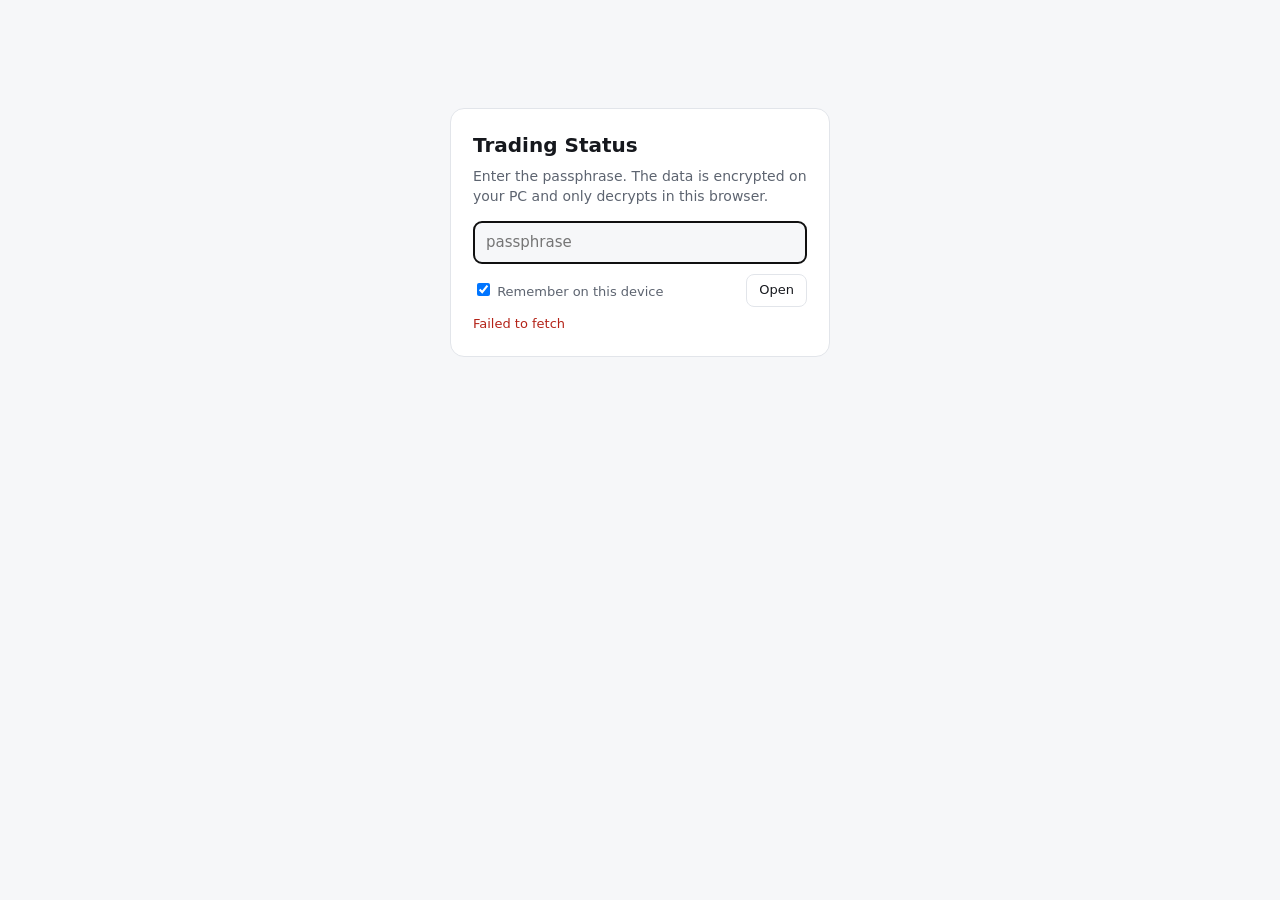
<file: index.html>
<!doctype html>
<html lang="en">
<head>
<meta charset="utf-8">
<meta name="viewport" content="width=device-width,initial-scale=1,viewport-fit=cover">
<meta name="robots" content="noindex,nofollow">
<meta http-equiv="Content-Security-Policy" content="default-src 'none'; frame-src 'self'; script-src 'unsafe-inline'; style-src 'unsafe-inline'; connect-src https://api.github.com https://gist.githubusercontent.com 'self'; img-src data:; base-uri 'none'; form-action 'none'">
<title>Trading Status</title>
<style>
:root{--bg:#f6f7f9;--card:#fff;--ink:#16181d;--mute:#5d6470;--line:#e2e5ea;--good:#137a3f;--goodbg:#e3f4ea;--bad:#b42318;--badbg:#fdecea;--warn:#8a5a00;--warnbg:#fff4d6;--info:#1d4ed8;--infobg:#e6eeff;--chip:#eef0f3}
@media (prefers-color-scheme:dark){:root:not([data-theme="light"]){--bg:#0f1115;--card:#171a20;--ink:#e8eaee;--mute:#9aa3af;--line:#2a2f38;--good:#4ade80;--goodbg:#12301f;--bad:#f87171;--badbg:#3a1615;--warn:#fbbf24;--warnbg:#33270b;--info:#93b4ff;--infobg:#17223d;--chip:#232831}}
:root[data-theme="dark"]{--bg:#0f1115;--card:#171a20;--ink:#e8eaee;--mute:#9aa3af;--line:#2a2f38;--good:#4ade80;--goodbg:#12301f;--bad:#f87171;--badbg:#3a1615;--warn:#fbbf24;--warnbg:#33270b;--info:#93b4ff;--infobg:#17223d;--chip:#232831}
*{box-sizing:border-box}
body{margin:0;background:var(--bg);color:var(--ink);font:15px/1.45 system-ui,-apple-system,"Segoe UI",Roboto,sans-serif;-webkit-text-size-adjust:100%}
main{max-width:1180px;margin:0 auto;padding:16px 16px 48px}
header{display:flex;flex-wrap:wrap;align-items:center;gap:8px 12px;margin-bottom:12px}
h1{font-size:20px;margin:0;flex:1 1 auto}
.age{color:var(--mute);font-size:13px}
button{font:inherit;font-size:13px;padding:6px 12px;border-radius:8px;border:1px solid var(--line);background:var(--card);color:var(--ink);cursor:pointer}
button:hover{border-color:var(--mute)}
.banner{padding:10px 14px;border-radius:10px;margin:0 0 12px;font-weight:600}
.banner.bad{background:var(--badbg);color:var(--bad)}.banner.warn{background:var(--warnbg);color:var(--warn)}.banner.good{background:var(--goodbg);color:var(--good)}
.tiles{display:grid;grid-template-columns:repeat(auto-fit,minmax(130px,1fr));gap:8px;margin-bottom:12px}
.tile{background:var(--card);border:1px solid var(--line);border-radius:10px;padding:10px 12px}
.tile .k{color:var(--mute);font-size:12px}.tile .v{font-size:19px;font-weight:650;font-variant-numeric:tabular-nums}
.issues{background:var(--card);border:1px solid var(--line);border-radius:10px;padding:10px 14px;margin-bottom:12px}
.issues h2{font-size:14px;margin:0 0 6px}.issues ul{margin:0;padding-left:18px}.issues li{margin:2px 0}
.bar{display:flex;flex-wrap:wrap;gap:8px;align-items:center;margin:0 0 10px}
.bar label{display:flex;gap:6px;align-items:center;font-size:13px;color:var(--mute)}
.grid{display:grid;grid-template-columns:repeat(auto-fill,minmax(330px,1fr));gap:10px}
.card{background:var(--card);border:1px solid var(--line);border-radius:12px;padding:12px 14px;display:flex;flex-direction:column;gap:6px}
.card.alert{border-color:var(--bad)}
.top{display:flex;justify-content:space-between;gap:8px;align-items:baseline}
.name{font-weight:650;font-size:16px}.login{color:var(--mute);font-size:12px;font-variant-numeric:tabular-nums}
.chips{display:flex;flex-wrap:wrap;gap:5px}
.chip{font-size:12px;padding:2px 8px;border-radius:999px;background:var(--chip);color:var(--mute);font-weight:600}
.chip.good{background:var(--goodbg);color:var(--good)}.chip.bad{background:var(--badbg);color:var(--bad)}.chip.warn{background:var(--warnbg);color:var(--warn)}.chip.info{background:var(--infobg);color:var(--info)}
.strat{font-size:13px;color:var(--mute)}
.nums{display:grid;grid-template-columns:repeat(3,1fr);gap:4px;font-variant-numeric:tabular-nums}
.nums div{font-size:12px;color:var(--mute)}.nums b{display:block;font-size:15px;color:var(--ink);font-weight:600}
.pos{font-size:13px;border-top:1px dashed var(--line);padding-top:6px;font-variant-numeric:tabular-nums}
.pos div{display:flex;justify-content:space-between;gap:8px}
.note{font-size:12px;color:var(--mute);overflow-wrap:anywhere}
#firstpay .note{padding:6px 10px}
.prob{font-size:13px;color:var(--bad);margin:0;padding-left:16px}
.pl{font-weight:650}.up{color:var(--good)}.down{color:var(--bad)}
#lock{max-width:380px;margin:12vh auto 0;background:var(--card);border:1px solid var(--line);border-radius:14px;padding:22px}
#lock h1{margin-bottom:6px}#lock p{color:var(--mute);font-size:14px;margin:4px 0 14px}
#lock input[type=password]{width:100%;font:inherit;padding:10px 12px;border-radius:8px;border:1px solid var(--line);background:var(--bg);color:var(--ink);margin-bottom:10px}
#lock .row{display:flex;justify-content:space-between;align-items:center;gap:8px;font-size:13px;color:var(--mute)}
#lock .err{color:var(--bad);font-size:13px;min-height:18px;margin-top:8px}
.hidden{display:none!important}
.tabs{display:flex;gap:6px;margin:0 0 12px;border-bottom:1px solid var(--line)}
.tabs button{border:0;border-bottom:2px solid transparent;border-radius:0;background:none;padding:8px 12px;font-size:14px;font-weight:600;color:var(--mute)}
.tabs button[aria-selected=true]{color:var(--ink);border-bottom-color:var(--ink)}
.plan h2{font-size:17px;margin:22px 0 6px}.plan p{margin:6px 0;max-width:80ch}.plan .lead p{font-size:15px}
.plan .meta{color:var(--mute);font-size:12px}
.tw{overflow-x:auto;background:var(--card);border:1px solid var(--line);border-radius:10px;margin:8px 0}
.tw table{border-collapse:collapse;width:100%;font-size:13px}
.tw th,.tw td{text-align:left;padding:7px 10px;border-bottom:1px solid var(--line);vertical-align:top}
.tw th{color:var(--mute);font-weight:600;white-space:nowrap}.tw tr:last-child td{border-bottom:0}
.tw td.now{white-space:nowrap;font-variant-numeric:tabular-nums}
.plan ul{padding-left:18px;max-width:80ch}
footer{color:var(--mute);font-size:12px;margin-top:18px}
.ctl{display:flex;flex-wrap:wrap;gap:8px 12px;align-items:center;margin:0 0 12px}
.ctl label{display:flex;gap:6px;align-items:center;font-size:13px;color:var(--mute)}
.ctl select,.ctl input{font:inherit;font-size:13px;padding:5px 8px;border-radius:8px;border:1px solid var(--line);background:var(--card);color:var(--ink)}
.ctl .rng{font-size:12px;color:var(--mute)}
.lede{margin:0 0 12px;font-size:15px}
.charts{display:grid;grid-template-columns:repeat(auto-fit,minmax(min(100%,420px),1fr));gap:10px;margin-bottom:12px}
.chartc{background:var(--card);border:1px solid var(--line);border-radius:12px;padding:12px 14px}
.chartc h3,.sec h3{font-size:14px;margin:0 0 2px}.chartc .sub,.sec .sub{font-size:12px;color:var(--mute);margin:0 0 8px}
.chartc svg{display:block;width:100%;height:auto}
.chartc svg text{fill:var(--mute);font-size:11px;font-family:inherit}
.sec{margin:16px 0 0}
.tw td.r,.tw th.r{text-align:right;font-variant-numeric:tabular-nums}
.tw .sm{font-size:12px;color:var(--mute)}
.tw details summary{cursor:pointer;color:var(--mute);font-size:12px}
.tw details p{margin:4px 0 0;max-width:70ch;font-size:12px}
.scroll{max-height:560px;overflow:auto}
.scroll th{position:sticky;top:0;background:var(--card)}
@media (max-width:560px){.hn{display:none}}
</style>
</head>
<body>
<div id="lock">
  <h1>Trading Status</h1>
  <p>Enter the passphrase. The data is encrypted on your PC and only decrypts in this browser.</p>
  <input id="pass" type="password" autocomplete="current-password" placeholder="passphrase" aria-label="Passphrase">
  <div class="row"><label><input id="remember" type="checkbox" checked> Remember on this device</label><button id="go">Open</button></div>
  <div class="err" id="err"></div>
</div>
<main id="app" class="hidden">
  <header><h1>Trading Status</h1><span class="age" id="age"></span><button id="refresh">Refresh</button><button id="lockbtn">Lock</button></header>
  <div id="banner"></div>
  <nav class="tabs" role="tablist"><button id="tabStatus" role="tab" aria-selected="true">Status</button><button id="tabToday" role="tab" aria-selected="false">Today</button><button id="tabPlan" role="tab" aria-selected="false">Week plan</button><button id="tabPerf" role="tab" aria-selected="false">Performance</button><button id="tabBack" role="tab" aria-selected="false">Backtests</button><button id="tabLab" role="tab" aria-selected="false">Lab</button></nav>
  <section id="viewStatus">
  <div class="tiles" id="tiles"></div>
  <div id="issues"></div>
  <div class="bar"><label><input type="checkbox" id="onlyIssues"> Only accounts that need you or have a trade on</label></div>
  <div class="grid" id="grid"></div>
  </section>
  <section id="viewToday" class="plan hidden"></section>
  <section id="viewPlan" class="plan hidden"></section>
  <section id="viewPerf" class="hidden">
    <div class="ctl">
      <label>Period <select id="pfPeriod"><option value="thisweek">This week</option><option value="lastweek">Last week</option><option value="d30">Last 30 days</option><option value="month">This month</option><option value="all">All time</option><option value="custom">Custom dates</option></select></label>
      <label class="pfCustom hidden">From <input type="date" id="pfFrom"></label>
      <label class="pfCustom hidden">To <input type="date" id="pfTo"></label>
      <label>Accounts <select id="pfAcct"></select></label>
      <label>Market <select id="pfMkt"><option value="">All markets</option><option value="Gold">Gold</option><option value="idx">All indices</option><option value="NASDAQ">NASDAQ</option><option value="S&amp;P 500">S&amp;P 500</option></select></label>
      <span class="rng" id="pfRange"></span>
    </div>
    <p class="lede" id="pfLede"></p>
    <div class="tiles" id="pfTiles"></div>
    <div class="charts">
      <div class="chartc"><h3>Cumulative P&amp;L</h3><p class="sub">Closed P&amp;L added up over the period's trading days.</p><div id="pfCum"></div></div>
      <div class="chartc"><h3>P&amp;L per day</h3><p class="sub">Each trading day's closed P&amp;L on the selected accounts.</p><div id="pfDay"></div></div>
    </div>
    <div class="sec" style="margin:0 0 12px"><h3>Gold vs index</h3><p class="sub">Each market's closed P&amp;L over the period on the selected accounts: gold is the REGIME C breakout, the indices the NASDAQ 11:00 rule and its S&amp;P legs.</p>
      <div class="chartc" style="margin-bottom:8px"><h3>Cumulative P&amp;L by market</h3><p class="sub">One line a market, added up over the period's trading days.</p><div id="pfMktCum"></div></div>
      <div class="tw" id="pfMktTbl" style="margin:0"></div></div>
    <div class="sec"><h3>By account</h3><p class="sub">The period beside each account's whole record. Return since start = balance now against the starting balance.</p><div class="tw" id="pfAccts"></div></div>
    <div class="charts" style="margin-top:12px">
      <div class="sec" style="margin:0"><h3>Opened by</h3><p class="sub">The EAs against trades opened by hand, in the period.</p><div class="tw" id="pfBy"></div></div>
    </div>
    <div class="sec" id="firstpaySec"><h3>Profit to the first payout, least first</h3><p class="sub">The least profit from the balance now to each account's first payout, ranked by its share of the balance. Not affected by the period, account or market filters above.</p>
      <div class="tw" id="firstpay"></div></div>
    <div class="sec"><h3>Closed trades</h3><p class="sub" id="pfTradeSub"></p>
      <div class="ctl"><input type="search" id="pfSearch" placeholder="Search account, market, how it closed" aria-label="Search trades"></div>
      <div class="tw scroll" id="pfTrades"></div></div>
    <p class="meta" style="color:var(--mute);font-size:12px">Closed trades only, by the UTC day each one closed; net includes swap and commission. Read from each terminal's own history at every upload; a closed terminal's history is missing until it runs again.</p>
  </section>
  <section id="viewLab" class="hidden">
    <p class="lede">The lab's gold strategies on every bar since 2022 with your real trades beside them (LIVE, in pink): the Backtest Chart lab page, refreshed every evening after the edge check. Pick a strategy at the top, click a candle or a History row to inspect a trade.</p>
    <iframe id="labFrame" title="Lab chart" style="width:100%;height:calc(100vh - 170px);min-height:620px;border:1px solid var(--line);border-radius:10px;background:#131722"></iframe>
  </section>
  <section id="viewBack" class="hidden">
    <p class="lede" id="bkLede"></p>
    <div class="tiles" id="bkTiles"></div>
    <div class="ctl">
      <label>Show <select id="bkGroup"><option value="">Every verdict</option><option>On paper</option><option>Candidate</option><option>Watch</option><option>Rejected</option></select></label>
      <input type="search" id="bkSearch" placeholder="Search ideas, markets, evidence" aria-label="Search backtests">
    </div>
    <div class="sec" style="margin-top:0"><h3>Gauntlet: every idea tested since 1 Nov 2026</h3><p class="sub" id="bkNote1"></p><div class="tw scroll" id="bkGauntlet"></div></div>
    <div class="sec"><h3>June 2026 strategy lab: the 27 original candidates</h3><p class="sub" id="bkNote2"></p><div class="tw scroll" id="bkJune"></div></div>
  </section>
  <footer id="foot"></footer>
</main>
<script>
(() => {
  const GIST = "956cc4f04b8c7e434b5005738ff8d8b5", OWNER = "thuytrinht4", FILE = "status.enc.json", POLL_MS = 20000;
  const $ = (id) => document.getElementById(id);
  const store = { get(k) { try { return localStorage.getItem("ts." + k); } catch (e) { return null; } }, set(k, v) { try { localStorage.setItem("ts." + k, v); } catch (e) {} }, del(k) { try { localStorage.removeItem("ts." + k); } catch (e) {} } };
  const te = new TextEncoder(), bytes = (s) => Uint8Array.from(atob(s), (c) => c.charCodeAt(0)), b64 = (u) => btoa(String.fromCharCode(...u));
  let key = null, env = null, data = null, timer = null, lastText = "";

  async function rawKey(pass, e) {
    const base = await crypto.subtle.importKey("raw", te.encode(pass.trim().normalize("NFC")), "PBKDF2", false, ["deriveBits"]);
    return new Uint8Array(await crypto.subtle.deriveBits({ name: "PBKDF2", hash: "SHA-256", salt: bytes(e.salt), iterations: e.iter }, base, 256));
  }
  async function open(e, raw) {
    const k = await crypto.subtle.importKey("raw", raw, "AES-GCM", false, ["decrypt"]);
    const pt = await crypto.subtle.decrypt({ name: "AES-GCM", iv: bytes(e.iv), additionalData: te.encode("pp:" + e.name) }, k, bytes(e.ct));
    if (window.DecompressionStream) return JSON.parse(await new Response(new Blob([pt]).stream().pipeThrough(new DecompressionStream("gzip"))).text());
    return JSON.parse(new TextDecoder().decode(gunzip(new Uint8Array(pt))));
  }

  /* gzip for browsers without DecompressionStream (Safari before 16.4, older in-app browsers): a small inflate after
     tiny-inflate (Devon Govett, MIT), itself a port of Joergen Ibsen's tinf. Used only when the browser lacks its own. */
  const gunzip = (() => {
    function Tree() { this.table = new Uint16Array(16); this.trans = new Uint16Array(288); }
    const sltree = new Tree(), sdtree = new Tree(), codeTree = new Tree(), lengths = new Uint8Array(288 + 32), offs = new Uint16Array(16);
    const lengthBits = new Uint8Array(30), lengthBase = new Uint16Array(30), distBits = new Uint8Array(30), distBase = new Uint16Array(30);
    const clcidx = new Uint8Array([16, 17, 18, 0, 8, 7, 9, 6, 10, 5, 11, 4, 12, 3, 13, 2, 14, 1, 15]);
    function bitsBase(bits, base, delta, first) {
      let i, sum; for (i = 0; i < delta; ++i) bits[i] = 0; for (i = 0; i < 30 - delta; ++i) bits[i + delta] = (i / delta) | 0;
      for (sum = first, i = 0; i < 30; ++i) { base[i] = sum; sum += 1 << bits[i]; }
    }
    function fixedTrees(lt, dt) {
      let i; for (i = 0; i < 7; ++i) lt.table[i] = 0; lt.table[7] = 24; lt.table[8] = 152; lt.table[9] = 112;
      for (i = 0; i < 24; ++i) lt.trans[i] = 256 + i; for (i = 0; i < 144; ++i) lt.trans[24 + i] = i;
      for (i = 0; i < 8; ++i) lt.trans[24 + 144 + i] = 280 + i; for (i = 0; i < 112; ++i) lt.trans[24 + 144 + 8 + i] = 144 + i;
      for (i = 0; i < 5; ++i) dt.table[i] = 0; dt.table[5] = 32; for (i = 0; i < 32; ++i) dt.trans[i] = i;
    }
    function buildTree(t, lens, off, num) {
      let i, sum; for (i = 0; i < 16; ++i) t.table[i] = 0; for (i = 0; i < num; ++i) t.table[lens[off + i]]++; t.table[0] = 0;
      for (sum = 0, i = 0; i < 16; ++i) { offs[i] = sum; sum += t.table[i]; }
      for (i = 0; i < num; ++i) if (lens[off + i]) t.trans[offs[lens[off + i]]++] = i;
    }
    function getBit(d) { if (!d.bitcount--) { d.tag = d.source[d.sourceIndex++]; d.bitcount = 7; } const b = d.tag & 1; d.tag >>>= 1; return b; }
    function readBits(d, num, base) {
      if (!num) return base; while (d.bitcount < 24) { d.tag |= d.source[d.sourceIndex++] << d.bitcount; d.bitcount += 8; }
      const v = d.tag & (0xffff >>> (16 - num)); d.tag >>>= num; d.bitcount -= num; return v + base;
    }
    function decodeSym(d, t) {
      while (d.bitcount < 24) { d.tag |= d.source[d.sourceIndex++] << d.bitcount; d.bitcount += 8; }
      let sum = 0, cur = 0, len = 0, tag = d.tag;
      do { cur = 2 * cur + (tag & 1); tag >>>= 1; ++len; sum += t.table[len]; cur -= t.table[len]; } while (cur >= 0);
      d.tag = tag; d.bitcount -= len; return t.trans[sum + cur];
    }
    function decodeTrees(d, lt, dt) {
      const hlit = readBits(d, 5, 257), hdist = readBits(d, 5, 1), hclen = readBits(d, 4, 4); let i, num, n;
      for (i = 0; i < 19; ++i) lengths[i] = 0; for (i = 0; i < hclen; ++i) lengths[clcidx[i]] = readBits(d, 3, 0);
      buildTree(codeTree, lengths, 0, 19);
      for (num = 0; num < hlit + hdist; ) {
        const sym = decodeSym(d, codeTree);
        if (sym === 16) { const prev = lengths[num - 1]; for (n = readBits(d, 2, 3); n; --n) lengths[num++] = prev; }
        else if (sym === 17) { for (n = readBits(d, 3, 3); n; --n) lengths[num++] = 0; }
        else if (sym === 18) { for (n = readBits(d, 7, 11); n; --n) lengths[num++] = 0; }
        else lengths[num++] = sym;
      }
      buildTree(lt, lengths, 0, hlit); buildTree(dt, lengths, hlit, hdist);
    }
    function blockData(d, lt, dt) {
      for (;;) {
        let sym = decodeSym(d, lt); if (sym === 256) return;
        if (sym < 256) { d.dest[d.destLen++] = sym; continue; }
        sym -= 257; const length = readBits(d, lengthBits[sym], lengthBase[sym]), dist = decodeSym(d, dt);
        const from = d.destLen - readBits(d, distBits[dist], distBase[dist]);
        for (let i = from; i < from + length; ++i) d.dest[d.destLen++] = d.dest[i];
      }
    }
    function stored(d) {
      while (d.bitcount > 8) { d.sourceIndex--; d.bitcount -= 8; }
      const len = d.source[d.sourceIndex] | (d.source[d.sourceIndex + 1] << 8), inv = d.source[d.sourceIndex + 2] | (d.source[d.sourceIndex + 3] << 8);
      if (len !== (~inv & 0xffff)) throw new Error("the data is damaged (stored block)");
      d.sourceIndex += 4; for (let i = len; i; --i) d.dest[d.destLen++] = d.source[d.sourceIndex++]; d.bitcount = 0;
    }
    fixedTrees(sltree, sdtree); bitsBase(lengthBits, lengthBase, 4, 3); bitsBase(distBits, distBase, 2, 1); lengthBits[28] = 0; lengthBase[28] = 258;
    return (u) => {
      if (u[0] !== 0x1f || u[1] !== 0x8b || u[2] !== 8) throw new Error("the data isn't gzip");
      const flg = u[3]; let p = 10;
      if (flg & 4) p += 2 + (u[p] | (u[p + 1] << 8)); if (flg & 8) { while (u[p++]); } if (flg & 16) { while (u[p++]); } if (flg & 2) p += 2;
      const n = (u[u.length - 4] | (u[u.length - 3] << 8) | (u[u.length - 2] << 16) | (u[u.length - 1] << 24)) >>> 0;
      const d = { source: u.subarray(p, u.length - 8), sourceIndex: 0, tag: 0, bitcount: 0, dest: new Uint8Array(n), destLen: 0, lt: new Tree(), dt: new Tree() };
      let last;
      do {
        last = getBit(d); const type = readBits(d, 2, 0);
        if (type === 0) stored(d); else if (type === 1) blockData(d, sltree, sdtree); else if (type === 2) { decodeTrees(d, d.lt, d.dt); blockData(d, d.lt, d.dt); } else throw new Error("the data is damaged");
      } while (!last);
      if (d.destLen !== n) throw new Error("the data is damaged (length)");
      return d.dest;
    };
  })();
  async function fetchEnv() {
    if (!GIST) { const r = await fetch(FILE + "?t=" + Date.now(), { cache: "no-store" }); if (!r.ok) throw new Error("no data file (" + r.status + ")"); return r.text(); }
    /* The gist's direct file link: no hourly limit (the API's is 60 an hour per network), and a unique query on every
       request gets past its 5-minute cache: tested 2 Nov, fresh within about a minute of each upload */
    try {
      const raw = await fetch("https://gist.githubusercontent.com/" + OWNER + "/" + GIST + "/raw/" + FILE + "?t=" + Date.now(), { cache: "no-store", credentials: "omit" });
      if (raw.ok) return raw.text();
    } catch (e) { /* the API below */ }
    const r = await fetch("https://api.github.com/gists/" + GIST, { cache: "no-cache", credentials: "omit", headers: { Accept: "application/vnd.github+json" } });
    if (r.status === 403 || r.status === 429) throw new Error("GitHub's hourly limit for this network is used up; it resets within the hour");
    if (!r.ok) throw new Error("GitHub answered " + r.status);
    const f = (await r.json()).files[FILE]; if (!f) throw new Error("the gist has no " + FILE);
    if (!f.truncated) return f.content;
    const raw = await fetch(f.raw_url, { cache: "no-store", credentials: "omit" }); return raw.text();
  }
  async function load(manual) {
    try {
      const text = await fetchEnv(); env = JSON.parse(text);
      if (!key) { const saved = store.get("key." + env.salt); if (saved) key = bytes(saved); }
      if (!key) { showLock(); return; }
      if (text !== lastText || manual) { data = await open(env, key); lastText = text; }
      showApp(); render();
    } catch (x) {
      if (x && x.name === "OperationError") { key = null; store.del("key." + (env && env.salt)); showLock("That passphrase doesn't open this data."); return; }
      if (data) { render(String(x.message || x)); } else { showLock(); $("err").textContent = String(x.message || x); }
    }
  }
  function showLock(msg) { $("lock").classList.remove("hidden"); $("app").classList.add("hidden"); $("err").textContent = msg || ""; $("pass").focus(); }
  function showApp() { $("lock").classList.add("hidden"); $("app").classList.remove("hidden"); if (typeof labKey === "function" && $("labFrame").src) labKey(); }
  async function unlock() {
    const pass = $("pass").value; if (!pass) return; $("err").textContent = "Opening...";
    try {
      if (!window.crypto || !crypto.subtle) throw new Error(location.protocol !== "https:" && location.hostname !== "localhost" ? "This page must be opened over https (https://thuytrinht4.github.io/trading-status/): browsers only decrypt on secure pages." : "This browser can't decrypt (no Web Crypto). Open the link in Chrome, Safari or Edge rather than inside another app.");
      const text = env ? null : await fetchEnv(); if (text) env = JSON.parse(text);
      const raw = await rawKey(pass, env); data = await open(env, raw); key = raw; lastText = "";
      if ($("remember").checked) store.set("key." + env.salt, b64(raw)); $("pass").value = ""; $("err").textContent = ""; showApp(); render(); load();
    } catch (x) { $("err").textContent = x && x.name === "OperationError" ? "That passphrase doesn't open this data." : String(x.message || x); }
  }

  const el = (tag, cls, text) => { const e = document.createElement(tag); if (cls) e.className = cls; if (text !== undefined) e.textContent = text; return e; };
  const money = (v, sign) => v === null || v === undefined ? "-" : (sign && v > 0 ? "+" : "") + Number(v).toLocaleString(undefined, { minimumFractionDigits: 2, maximumFractionDigits: 2 });
  const pl = (v) => { const s = el("span", "pl " + (v > 0 ? "up" : v < 0 ? "down" : ""), money(v, true)); return s; };
  const ago = (s) => s < 90 ? Math.round(s) + " s ago" : s < 5400 ? Math.round(s / 60) + " min ago" : s < 172800 ? Math.round(s / 3600) + " h ago" : Math.round(s / 86400) + " days ago";
  function chip(text, cls) { return el("span", "chip " + (cls || ""), text); }
  function render(fetchErr) {
    if (!data) return;
    const rows = data.rows || [], gen = new Date(data.generated_utc), age = (Date.now() - gen) / 1000;
    $("age").textContent = "Updated " + gen.toLocaleString(undefined, { weekday: "short", hour: "2-digit", minute: "2-digit" }) + " (" + ago(age) + ")";
    const b = $("banner"); b.textContent = ""; b.className = "";
    if (age > (data.stale_after_s || 420)) { b.className = "banner bad"; b.textContent = "No update for " + ago(age).replace(" ago", "") + ": the PC, the internet there or the publisher is down. What you see is old."; }
    else if (fetchErr) { b.className = "banner warn"; b.textContent = "Couldn't refresh: " + fetchErr; }
    const live = rows.filter((r) => r.mode === "LIVE").length, dry = rows.filter((r) => r.mode === "DRY").length, algo = rows.filter((r) => r.algo).length, run = rows.filter((r) => r.terminal === "running").length;
    const inTrade = rows.filter((r) => (r.open || []).length || (r.orders || []).length).length, probs = rows.filter((r) => (r.problems || []).length);
    const sum = (k) => rows.reduce((a, r) => a + (Number(r[k]) || 0), 0);
    const all = rows.flatMap((r) => r.open || []), noStop = all.filter((o) => o.sl_pl === null || o.sl_pl === undefined).length;
    const tsum = (k) => all.reduce((a, o) => a + (Number(o[k]) || 0), 0);
    const accts = rows.filter((r) => !r.same_as).length;
    const needs = el("span", probs.length ? "pl down" : "", inTrade + " / " + probs.length);
    const tiles = [["Running", run + " / " + rows.length, rows.length !== accts ? accts + " accounts on " + rows.length + " charts" : ""],
      ["Live / Algo on", live + " / " + algo, (dry ? dry + " dry · " : "") + "of " + rows.length + " charts"],
      ["In a trade / need you", needs, probs.length ? probs.length + " need you: see below" : "nothing needs you"],
      ["Floating", pl(sum("floating"))], ["Today closed", pl(sum("today"))],
      ["Equity at risk now", all.length ? money(tsum("at_risk")) + (noStop ? " + " + noStop + " with no stop" : "") : "-"],
      ["If all stops hit", all.length ? pl(tsum("sl_pl")) : "-"], ["If all targets hit", all.length ? pl(tsum("tp_pl")) : "-"]];
    /* Capital and P&L by stage, each account once (a second chart on an account carries none of its money). Net P&L is equity
       against the starting balance (the first deposit in the account's history; its size until that's read). */
    const book = rows.filter((r) => !r.same_as), cash = (v) => "$" + (Math.abs(v) >= 1000 ? (v / 1000).toLocaleString(undefined, { minimumFractionDigits: 2, maximumFractionDigits: 2 }) + "K" : Math.round(v));
    for (const [st, nm] of [["funded", "Funded"], ["evaluation", "Evaluation"]]) {
      const g = book.filter((r) => r.stage === st), known = g.filter((r) => r.equity !== null && r.equity !== undefined);
      const npl = known.reduce((a, r) => a + r.equity - (r.start_balance || r.size || r.equity), 0), base = known.reduce((a, r) => a + (r.start_balance || r.size || 0), 0);
      const plv = el("span", "pl " + (npl > 0 ? "up" : npl < 0 ? "down" : ""), (npl > 0 ? "+" : npl < 0 ? "−" : "") + cash(Math.abs(npl)));
      tiles.unshift([nm + " capital", cash(g.reduce((a, r) => a + (r.size || 0), 0)), g.length + " account" + (g.length === 1 ? "" : "s")],
                    ["Net P&L (" + nm.toLowerCase() + ")", plv, (base ? (npl >= 0 ? "+" : "−") + Math.abs(100 * npl / base).toFixed(2) + "% · " : "") + "vs starting balance" + (known.length < g.length ? " · " + (g.length - known.length) + " not read" : "")]);
    }
    tiles.unshift(...tiles.splice(0, 4).sort((x, y) => ["Funded capital", "Evaluation capital", "Net P&L (funded)", "Net P&L (evaluation)"].indexOf(x[0]) - ["Funded capital", "Evaluation capital", "Net P&L (funded)", "Net P&L (evaluation)"].indexOf(y[0])));
    const t = $("tiles"); t.textContent = "";
    for (const [k, v, sub] of tiles) { const d = el("div", "tile"); d.append(el("div", "k", k)); const vv = el("div", "v"); if (v instanceof Node) vv.append(v); else vv.textContent = v; d.append(vv); if (sub) d.append(el("div", "k", sub)); t.append(d); }
    const is = $("issues"); is.textContent = "";
    if (probs.length) { const box = el("div", "issues"); box.append(el("h2", "", probs.length + " need you")); const ul = el("ul"); for (const r of probs) ul.append(el("li", "", r.name + ": " + r.problems.join("; "))); box.append(ul); is.append(box); }
    else if (age <= (data.stale_after_s || 420)) { const g = el("div", "banner good", "All " + rows.length + " accounts OK."); is.append(g); }
    /* The least profit from here to each account's FIRST payout (payout_rules.py), ranked by its share of the balance now: an
       evaluation counts the rest of this step, the later steps and the funded account's minimum payout. */
    const fp = $("firstpay"); fp.textContent = "";
    const rk = rows.filter((r) => !r.same_as && r.progress && r.progress.first_payout && r.progress.first_payout.pct !== null).sort((a, b) => a.progress.first_payout.pct - b.progress.first_payout.pct);
    $("firstpaySec").classList.toggle("hidden", !rk.length);
    if (rk.length) {
      const tb = el("table"), hr = el("tr");
      for (const [h, c] of [["#", "r"], ["Account", ""], ["Needed", "r"], ["% bal.", "r"]]) hr.append(el("th", c, h));
      tb.append(hr);
      rk.forEach((r, i) => {
        const F = r.progress.first_payout, tr = el("tr"), acc = el("td");
        acc.append(el("div", "", r.name), el("div", "sm", F.parts.filter((p) => p[1] > 0).map((p) => p[0] + " $" + money(p[1])).join(" + ") || "the payout line is reached"));
        if (F.why) acc.title = F.why;
        tr.append(el("td", "r", String(i + 1)), acc, el("td", "r", F.usd > 0 ? "$" + money(F.usd) : "met"), el("td", "r", F.pct.toFixed(2) + "%")); tb.append(tr);
      });
      fp.append(tb);
      fp.append(el("div", "note","The least money from the balance now, with no losing trades. Days rules still apply: see each card. Funded minimums: Atlas $100 (2-Step assumed), The5ers $500 on 100K, E8 1 % of the size."));
    }
    const only = $("onlyIssues").checked, g = $("grid"); g.textContent = "";
    for (const r of rows) {
      const busy = (r.open || []).length || (r.orders || []).length; if (only && !busy && !(r.problems || []).length) continue;
      const c = el("div", "card" + ((r.problems || []).length ? " alert" : ""));
      const top = el("div", "top"); top.append(el("span", "name", r.name), el("span", "login", r.login + (r.server ? " · " + r.server : ""))); c.append(top);
      const ch = el("div", "chips");
      if (r.terminal !== "running") ch.append(chip("CLOSED", "bad"));
      else {
        ch.append(r.mode === "LIVE" ? chip("LIVE", "good") : r.mode === "DRY" ? chip("DRY RUN", "warn") : chip("NO EA", "bad"));
        ch.append(r.algo ? chip("Algo on", "good") : chip("Algo OFF", "bad"));
        if (r.connected === false) ch.append(chip("not connected", "bad"));
        if (r.held) ch.append(chip("HELD", "bad"));
        ch.append(r.same_as ? chip("shares an account") : busy ? chip((r.open || []).length + " open" + ((r.orders || []).length ? ", " + r.orders.length + " pending" : ""), "info") : chip("flat"));
      }
      ch.append(chip(r.ea || "")); for (const x of r.also || []) ch.append(chip("+ " + (x.ea || "") + " chart", "info")); c.append(ch);
      if (r.strategy) c.append(el("div", "strat", r.strategy));
      if (r.same_as) {                                              /* a second EA's chart on an account shown on its own card */
        c.append(el("div", "note", "Same MT5 account as " + r.same_as + ": its balance, open trades and orders are on that card and counted once."));
        if ((r.problems || []).length) { const ul = el("ul", "prob"); for (const x of r.problems) ul.append(el("li", "", x)); c.append(ul); }
        if (r.note) c.append(el("div", "note", r.note));
        g.append(c); continue;
      }
      const n = el("div", "nums");
      const cell = (k, v) => { const d = el("div", "", k); const bb = el("b"); if (v instanceof Node) bb.append(v); else bb.textContent = v; d.append(bb); return d; };
      n.append(cell("Balance", money(r.balance)), cell("Equity", money(r.equity)), cell("Today closed", r.today === null || r.today === undefined ? "-" : pl(r.today))); c.append(n);
      const P = r.progress;                                        /* payout_rules.py: minimum days and the money to the target or a withdrawal */
      if (P) {
        const n3 = el("div", "nums"), ok = (t, good) => el("span", "pl " + (good ? "up" : ""), t);
        const dk = (P.day_kind === "profitable days" ? "Profit days" : "Trading days") + (P.day_min ? " (≥ " + money(P.day_min) + ")" : "");
        n3.append(cell(dk, P.days_need ? ok(P.days + " / " + P.days_need, P.days >= P.days_need) : P.days + " · none needed"));
        if (P.kind === "target") {
          n3.append(cell("To target" + (P.steps > 1 ? " (step " + P.step + ", +" + P.target_pct + "%)" : " (+" + P.target_pct + "%)"), P.left > 0 ? money(P.left) : ok("reached", true)));
          n3.append(cell("Target balance", money(P.goal)));
        } else {
          n3.append(cell("To payout request", P.left > 0 ? money(P.left) : ok("reached", true)));
          const wd = P.window ? new Date(P.window + "T00:00:00Z").toLocaleDateString(undefined, { weekday: "short", day: "numeric", month: "short", timeZone: "UTC" }) : "";
          n3.append(cell("Payout window", P.window ? (P.window_open ? ok("open since " + wd, true) : "opens " + wd) : money(P.goal)));
        }
        c.append(n3);
        if (P.kind === "payout") {
          const why = [P.best_pct ? "the best day " + money(P.best_day) + " may be at most " + P.best_pct + "% of the profit" : "", P.buffer_pct ? "a " + P.buffer_pct + "% buffer that stays" : "", "$" + P.min_usd + " minimum", P.cap ? "at most " + money(P.cap) + " a payout" : ""].filter(Boolean).join(", ");
          c.append(el("div", "note", (P.ready ? "Payout rules met: request it with the book flat. " : "") + "Withdrawal from balance " + money(P.goal) + " (" + why + ")."));
        } else if (P.left <= 0 && P.days >= P.days_need) c.append(el("div", "note", "Step " + P.step + " met on closed balance."));
      }
      const op = r.open || [], pct = (v) => r.balance ? " (" + (100 * v / r.balance).toFixed(2) + "%)" : "";
      if (op.length) {
        const s = (k) => op.reduce((a, o) => a + (Number(o[k]) || 0), 0), bare = op.some((o) => o.sl_pl === null || o.sl_pl === undefined);
        const n2 = el("div", "nums");
        n2.append(cell("At risk now", bare ? chip("NO STOP", "bad") : money(s("at_risk")) + pct(s("at_risk"))), cell("If stop hit", bare ? "-" : pl(s("sl_pl"))), cell("If target hit", pl(s("tp_pl"))));
        c.append(n2);
      }
      if (busy) {
        const p = el("div", "pos");
        for (const o of op) {
          const d = el("div"); d.append(el("span", "", o.symbol + " " + o.side + " " + o.volume + " @ " + o.price + (o.sl ? " · SL " + o.sl : " · NO STOP") + (o.tp ? " · TP " + o.tp : ""))); d.append(pl(o.profit)); p.append(d);
          const m = el("div", "note"); m.textContent = "stop " + (o.sl_pl === null || o.sl_pl === undefined ? "none" : money(o.sl_pl, true)) + " · target " + (o.tp_pl === null || o.tp_pl === undefined ? "none" : money(o.tp_pl, true)) + (o.at_risk === null || o.at_risk === undefined ? "" : " · at risk now " + money(o.at_risk)); p.append(m);
        }
        for (const o of r.orders || []) { const d = el("div"); d.append(el("span", "", o.symbol + " pending " + o.volume + " @ " + o.price + (o.sl ? " · SL " + o.sl : "") + (o.tp ? " · TP " + o.tp : ""))); if (o.sl_pl !== null && o.sl_pl !== undefined) d.append(el("span", "note", "if filled: stop " + money(o.sl_pl, true) + (o.tp_pl ? " / target " + money(o.tp_pl, true) : ""))); p.append(d); }
        c.append(p);
      }
      if ((r.problems || []).length) { const ul = el("ul", "prob"); for (const x of r.problems) ul.append(el("li", "", x)); c.append(ul); }
      if (r.note) c.append(el("div", "note", r.note));
      g.append(c);
    }
    renderDoc("viewToday", data.today, "Today", "No day plan in this upload yet: today_plan.py writes it at 07:00 UTC on weekdays.", "Written ");
    renderDoc("viewPlan", data.plan, "Week plan", "No plan in this upload yet.", "Plan written ");
    renderPerf(); renderBack();
    $("foot").textContent = "From " + (data.pc || "the PC") + ": checked every " + (data.sweep_s || 15) + " s, uploaded every " + (data.every_s || 60) + " s (every " + (data.busy_s || 30) + " s with a trade or order on, and right after an order event); this page refreshes every " + POLL_MS / 1000 + " s. Read only: it can't change anything." + ((data.others || []).length ? " Also running, not in accounts.toml: " + data.others.length + "." : "");
  }

  /* The week plan (web\plan.json) and the day plan (web\today.json, written by today_plan.py) on the PC, sent inside the
     same encrypted file. A table row whose first cell names an account gets that account's live figures from this
     snapshot, so the plan reads against where each account is now. */
  function renderDoc(view, P, fallback, empty, written) {
    const v = $(view); v.textContent = "";
    if (!P) { v.append(el("p", "", empty)); return; }
    const byName = {}; for (const r of data.rows || []) byName[r.name] = r;
    v.append(el("h2", "", P.title || fallback)); if (P.updated) v.append(el("div", "meta", written + P.updated + " · live figures from the latest upload"));
    const dow = new Date().getUTCDay();
    if (P.date && P.date !== new Date().toISOString().slice(0, 10)) {
      if (dow === 0 || dow === 6) v.append(el("p", "meta", "Markets are closed for the weekend: this is the last trading day's plan (" + P.date + "). Monday's is written at 07:00 UTC Monday."));
      else v.append(el("p", "pl down", "This is the plan for " + P.date + ", not today (UTC): the 07:00 UTC run hasn't written today's yet."));
    }
    const lead = el("div", "lead"); for (const t of P.lead || []) lead.append(el("p", "", t)); v.append(lead);
    for (const s of P.sections || []) {
      v.append(el("h2", "", s.title || ""));
      for (const t of s.text || []) v.append(el("p", "", t));
      if (s.table) {
        const live = (s.table.rows || []).some((row) => byName[row[0]]);
        const w = el("div", "tw"), tb = el("table"), hr = el("tr");
        for (const c of s.table.cols || []) hr.append(el("th", "", c));
        if (live) hr.append(el("th", "", "Now"));
        tb.append(hr);
        for (const row of s.table.rows || []) {
          const tr = el("tr"); for (const c of row) tr.append(el("td", "", c));
          const r = byName[row[0]] && byName[row[0]].same_as ? Object.assign({}, byName[byName[row[0]].same_as] || {}, { mode: byName[row[0]].mode, terminal: byName[row[0]].terminal, problems: byName[row[0]].problems }) : byName[row[0]];
          if (live) {
            const td = el("td", "now");
            if (r) {
              const top = el("div"); top.append(r.terminal !== "running" ? chip("CLOSED", "bad") : r.mode === "LIVE" ? chip("LIVE", "good") : r.mode === "DRY" ? chip("DRY", "warn") : chip("NO EA", "bad"));
              const op = r.open || []; if (op.length) top.append(" ", chip(op.length + " open", "info"));
              td.append(top, el("div", "", "bal " + money(r.balance)));
              const fl = op.reduce((a, o) => a + (Number(o.profit) || 0), 0);
              const d2 = el("div"); d2.append("open "); d2.append(op.length ? pl(fl) : el("span", "", "-")); d2.append(" · today "); d2.append(r.today === null || r.today === undefined ? el("span", "", "-") : pl(r.today)); td.append(d2);
              if ((r.problems || []).length) td.append(el("div", "pl down", r.problems[0]));
            }
            tr.append(td);
          }
          tb.append(tr);
        }
        w.append(tb); v.append(w);
      }
      if (s.list) { const ul = el("ul"); for (const t of s.list) ul.append(el("li", "", t)); v.append(ul); }
      for (const t of s.after || []) v.append(el("p", "", t));
    }
  }
  const TABS = { status: ["tabStatus", "viewStatus"], today: ["tabToday", "viewToday"], plan: ["tabPlan", "viewPlan"], performance: ["tabPerf", "viewPerf"], backtests: ["tabBack", "viewBack"], lab: ["tabLab", "viewLab"] };
  /* The Lab tab: lab.html (same site) in a frame, loaded the first time the tab opens; it gets this page's key, so one passphrase opens both. */
  const labKey = () => { const f = $("labFrame"); if (key && f.contentWindow) f.contentWindow.postMessage({ type: "ts-key", key: b64(key) }, location.origin); };
  window.addEventListener("message", (e) => { if (e.origin === location.origin && e.data && e.data.type === "ts-lab-ready") labKey(); });
  function showTab(name) {
    if (name === "lab" && !$("labFrame").src) { $("labFrame").addEventListener("load", labKey); $("labFrame").src = "lab.html"; }
    for (const [k, [b, s]] of Object.entries(TABS)) { $(s).classList.toggle("hidden", k !== name); $(b).setAttribute("aria-selected", k === name ? "true" : "false"); }
    store.set("tab", name);
  }
  for (const k of Object.keys(TABS)) $(TABS[k][0]).onclick = () => showTab(k);
  { const h = location.hash.slice(1), t = TABS[h] ? h : store.get("tab"); if (TABS[t]) showTab(t); }

  /* Performance: every account's closed trades (rows[].closed, read from each terminal's history at upload), summed
     over a period and a set of accounts picked here. Two rows can share a login (one terminal, two charts): counted once. */
  const D = (s) => new Date(s + "T00:00:00Z"), iso = (d) => d.toISOString().slice(0, 10), addD = (d, n) => new Date(d.getTime() + n * 86400000);
  const usd = (v) => (v < 0 ? "−$" : "$") + Math.abs(Math.round(v)).toLocaleString("en-US");
  const sgn = (v) => (v > 0 ? "+$" : v < 0 ? "−$" : "$") + Math.abs(Math.round(v)).toLocaleString("en-US");
  const pc = (v) => (v > 0 ? "+" : v < 0 ? "−" : "") + Math.abs(100 * v).toFixed(2) + "%";
  const fday = (s) => D(s).toLocaleDateString("en-GB", { weekday: "short", day: "numeric", month: "short", timeZone: "UTC" });
  const firmOf = (n) => (/^The5ers/.test(n) ? "The5ers" : /^E8/.test(n) ? "E8" : "Atlas");
  const typeOf = (n) => (n.match(/Instant Zero|Instant|Access|2-Step|1-Step/) || ["Evaluation"])[0];
  const colored = (tag, v, text) => el(tag, "pl " + (v > 0 ? "up" : v < 0 ? "down" : ""), text);
  function pfAccounts() {
    const seen = new Set(), out = [];
    for (const r of data.rows || []) { if (!r.closed || seen.has(r.login)) continue; seen.add(r.login); out.push(r); }
    return out;
  }
  function pfRange(minDay) {
    const p = $("pfPeriod").value, t = D(new Date().toISOString().slice(0, 10)), wd = (t.getUTCDay() + 6) % 7, mon = addD(t, -wd);
    let a = mon, b = t;
    if (p === "lastweek") { a = addD(mon, -7); b = addD(mon, -1); }
    else if (p === "d30") a = addD(t, -29);
    else if (p === "month") a = D(iso(t).slice(0, 8) + "01");
    else if (p === "all") a = minDay ? D(minDay) : t;
    else if (p === "custom") { a = $("pfFrom").value ? D($("pfFrom").value) : (minDay ? D(minDay) : t); b = $("pfTo").value ? D($("pfTo").value) : t; }
    if (b < a) [a, b] = [b, a];
    const n = Math.round((b - a) / 86400000) + 1;
    return { p, a: iso(a), b: iso(b), pa: iso(addD(a, -n)), pb: iso(addD(a, -1)), n };
  }
  function pfPicked(accts) {
    const v = $("pfAcct").value;
    return new Set(accts.filter((r) => !v || (v.startsWith("firm:") ? firmOf(r.name) === v.slice(5) : r.name === v)).map((r) => r.name));
  }
  function svgEl(tag, attrs, parent) { const e = document.createElementNS("http://www.w3.org/2000/svg", tag); for (const k in attrs) e.setAttribute(k, attrs[k]); if (parent) parent.append(e); return e; }
  function chart(box, series, kind) {
    box.textContent = ""; if (!series.length) { box.append(el("p", "sub", "No trading days in this period.")); return; }
    const W = Math.max(300, box.clientWidth || 420), H = 200, vals = series.map((d) => (kind === "cum" ? d.cum : d.net));
    let lo = Math.min(0, ...vals), hi = Math.max(0, ...vals); if (lo === hi) hi = lo + 1;
    const pad = (hi - lo) * 0.08; lo -= kind === "cum" || lo < 0 ? pad : 0; hi += pad;
    const lbl = (v) => (v < 0 ? "−$" : "$") + (Math.abs(v) >= 1000 ? (Math.abs(v) / 1000).toFixed(Math.abs(v) >= 10000 ? 0 : 1) + "k" : Math.round(Math.abs(v)));
    const ticks = [lo, (lo + hi) / 2, hi, 0].filter((v, i, a) => a.indexOf(v) === i);
    const L = 8 + 7 * Math.max(...ticks.map((v) => lbl(v).length)), R = 8, T = 8, B = 22;
    const x = (i) => L + (series.length === 1 ? (W - L - R) / 2 : (i * (W - L - R)) / (series.length - 1)), y = (v) => T + ((hi - v) * (H - T - B)) / (hi - lo);
    const s = svgEl("svg", { viewBox: `0 0 ${W} ${H}`, role: "img" }, box);
    for (const v of ticks) { svgEl("line", { x1: L, x2: W - R, y1: y(v), y2: y(v), stroke: "var(--line)", "stroke-width": v === 0 ? 1.5 : 1 }, s); const tx = svgEl("text", { x: L - 6, y: y(v) + 4, "text-anchor": "end" }, s); tx.textContent = lbl(v); }
    const every = Math.max(1, Math.ceil(series.length / 6));
    series.forEach((d, i) => { if (i % every) return; const tx = svgEl("text", { x: kind === "cum" ? x(i) : L + (i + 0.5) * ((W - L - R) / series.length), y: H - 6, "text-anchor": "middle" }, s); tx.textContent = D(d.day).toLocaleDateString("en-GB", { day: "numeric", month: "short", timeZone: "UTC" }); });
    const good = getComputedStyle(document.documentElement).getPropertyValue("--good").trim(), bad = getComputedStyle(document.documentElement).getPropertyValue("--bad").trim();
    if (kind === "cum") {
      const end = series[series.length - 1].cum;
      svgEl("path", { d: series.map((d, i) => (i ? "L" : "M") + x(i).toFixed(1) + " " + y(d.cum).toFixed(1)).join(""), fill: "none", stroke: end >= 0 ? good : bad, "stroke-width": 2, "stroke-linejoin": "round", "stroke-linecap": "round" }, s);
      series.forEach((d, i) => { const c = svgEl("circle", { cx: x(i), cy: y(d.cum), r: 6, fill: "transparent" }, s); svgEl("title", {}, c).textContent = `${fday(d.day)}: running total ${sgn(d.cum)}, that day ${sgn(d.net)}`; });
    } else {
      const bw = Math.min(32, ((W - L - R) / series.length) * 0.7);
      series.forEach((d, i) => {
        const cx = L + (i + 0.5) * ((W - L - R) / series.length), r = svgEl("rect", { x: cx - bw / 2, y: Math.min(y(d.net), y(0)), width: bw, height: Math.max(d.net ? 1 : 0, Math.abs(y(d.net) - y(0))), rx: 2, fill: d.net >= 0 ? good : bad }, s);
        svgEl("title", {}, r).textContent = `${fday(d.day)}: ${d.net ? sgn(d.net) : "no trades closed"}`;
      });
    }
  }
  function table(box, cols, rows, numeric) {
    box.textContent = ""; const tb = el("table"), hr = el("tr");
    cols.forEach((c, i) => hr.append(el("th", (numeric[i] ? "r" : "") + (c.hn ? " hn" : ""), c.t || c))); tb.append(hr);
    if (!rows.length) { const tr = el("tr"), td = el("td", "sm", "Nothing in this period."); td.colSpan = cols.length; tr.append(td); tb.append(tr); }
    for (const r of rows) { const tr = el("tr"); r.forEach((v, i) => { const td = el("td", (numeric[i] ? "r" : "") + (cols[i].hn ? " hn" : "")); if (v instanceof Node) td.append(v); else td.textContent = v; tr.append(td); }); tb.append(tr); }
    box.append(tb);
  }
  /* Gold vs index: one line a market on one cumulative chart, and a side-by-side table with an all-indices row. */
  const IDX = ["NASDAQ", "S&P 500"], MKCOL = { Gold: "#c99a06", NASDAQ: "#2563eb", "S&P 500": "#9333ea" };
  function marketView(cur, R) {
    const legs = [...new Set(cur.map((t) => t.leg))].sort((a, b) => (a === "Gold" ? -1 : b === "Gold" ? 1 : a.localeCompare(b)));
    const total = cur.reduce((a, t) => a + t.net, 0), days = [];
    for (let d = D(R.a); d <= D(R.b); d = addD(d, 1)) { const w = d.getUTCDay(); if (w !== 0 && w !== 6) days.push(iso(d)); }
    const lines = legs.map((lg) => { let c = 0; const by = {}; for (const t of cur) if (t.leg === lg) by[t.day] = (by[t.day] || 0) + t.net; return { lg, pts: days.map((d) => (c += by[d] || 0)) }; });
    const box = $("pfMktCum"); box.textContent = "";
    if (!cur.length || !days.length) box.append(el("p", "sub", "No trades closed in this period."));
    else {
      const W = Math.max(300, box.clientWidth || 420), H = 220, vals = lines.flatMap((l) => l.pts);
      let lo = Math.min(0, ...vals), hi = Math.max(0, ...vals); if (lo === hi) hi = lo + 1; const pad = (hi - lo) * 0.08; lo -= pad; hi += pad;
      const lbl = (v) => (v < 0 ? "−$" : "$") + (Math.abs(v) >= 1000 ? (Math.abs(v) / 1000).toFixed(Math.abs(v) >= 10000 ? 0 : 1) + "k" : Math.round(Math.abs(v)));
      const ends = lines.map((l) => l.lg + " " + sgn(l.pts[l.pts.length - 1])), Rw = 12 + 6.6 * Math.max(...ends.map((s) => s.length));
      const ticks = [lo, (lo + hi) / 2, hi, 0], L = 8 + 7 * Math.max(...ticks.map((v) => lbl(v).length)), T = 10, B = 22;
      const x = (i) => L + (days.length === 1 ? (W - L - Rw) / 2 : (i * (W - L - Rw)) / (days.length - 1)), y = (v) => T + ((hi - v) * (H - T - B)) / (hi - lo);
      const s = svgEl("svg", { viewBox: `0 0 ${W} ${H}`, role: "img" }, box);
      for (const v of ticks) { svgEl("line", { x1: L, x2: W - Rw, y1: y(v), y2: y(v), stroke: "var(--line)", "stroke-width": v === 0 ? 1.5 : 1 }, s); const tx = svgEl("text", { x: L - 6, y: y(v) + 4, "text-anchor": "end" }, s); tx.textContent = lbl(v); }
      const every = Math.max(1, Math.ceil(days.length / 6));
      days.forEach((d, i) => { if (i % every) return; const tx = svgEl("text", { x: x(i), y: H - 6, "text-anchor": "middle" }, s); tx.textContent = D(d).toLocaleDateString("en-GB", { day: "numeric", month: "short", timeZone: "UTC" }); });
      const placed = [];
      lines.forEach((l) => {
        const col = MKCOL[l.lg] || "var(--mute)";
        svgEl("path", { d: l.pts.map((v, i) => (i ? "L" : "M") + x(i).toFixed(1) + " " + y(v).toFixed(1)).join(""), fill: "none", stroke: col, "stroke-width": 2.2, "stroke-linejoin": "round", "stroke-linecap": "round" }, s);
        l.pts.forEach((v, i) => { const c = svgEl("circle", { cx: x(i), cy: y(v), r: 5, fill: "transparent" }, s); svgEl("title", {}, c).textContent = `${l.lg}, ${fday(days[i])}: running total ${sgn(v)}`; });
        let ly = y(l.pts[l.pts.length - 1]) + 4; while (placed.some((p) => Math.abs(p - ly) < 13)) ly += 13; placed.push(ly);
        const tx = svgEl("text", { x: W - Rw + 6, y: ly, "font-weight": 600 }, s); tx.style.fill = col; tx.textContent = l.lg + " " + sgn(l.pts[l.pts.length - 1]);
      });
    }
    const stats = (v) => {
      const w = v.filter((t) => t.net > 0), lsn = v.filter((t) => t.net < 0), gw = w.reduce((a, t) => a + t.net, 0), gl = -lsn.reduce((a, t) => a + t.net, 0), net = gw - gl;
      const best = v.reduce((m, t) => Math.max(m, t.net), -Infinity), worst = v.reduce((m, t) => Math.min(m, t.net), Infinity);
      return [String(v.length), v.length ? Math.round((100 * w.length) / v.length) + "%" : "-", colored("span", net, sgn(net)), v.length ? colored("span", net, sgn(net / v.length)) : "-",
              w.length ? sgn(gw / w.length) : "-", lsn.length ? sgn(-gl / lsn.length) : "-", gl ? (gw / gl).toFixed(2) : w.length ? "no losses" : "-",
              v.length ? colored("span", best, sgn(best)) : "-", v.length ? colored("span", worst, sgn(worst)) : "-", total ? Math.round((100 * net) / Math.abs(total)) + "%" : "-"];
    };
    const rows = legs.map((lg) => { const n = el("span", "", "● "); n.style.color = MKCOL[lg] || "inherit"; const c = el("span"); c.append(n, lg); return [c, ...stats(cur.filter((t) => t.leg === lg))]; });
    const ix = cur.filter((t) => IDX.includes(t.leg)); if (legs.filter((l) => IDX.includes(l)).length > 1) rows.push([el("b", "", "All indices"), ...stats(ix)]);
    table($("pfMktTbl"), ["Market", "Trades", "Won", "Net", "Average a trade", { t: "Average win", hn: 1 }, { t: "Average loss", hn: 1 }, { t: "Profit factor", hn: 1 }, { t: "Best trade", hn: 1 }, { t: "Worst trade", hn: 1 }, { t: "Share of net", hn: 1 }], rows, [0, 1, 1, 1, 1, 1, 1, 1, 1, 1, 1]);
  }
  function renderPerf() {
    const accts = pfAccounts(), sel = $("pfAcct");
    if (!accts.length) { $("pfLede").textContent = "No trade history in this upload yet: it arrives with the next upload from the PC."; return; }
    const want = sel.value || store.get("pfAcct") || "", firms = [...new Set(accts.map((r) => firmOf(r.name)))];
    const opts = [["", "All accounts"], ...firms.map((f) => ["firm:" + f, "All " + f]), ...accts.map((r) => [r.name, r.name])];
    if (sel.options.length !== opts.length) { sel.textContent = ""; for (const [v, t] of opts) sel.append(new Option(t, v)); sel.value = opts.some((o) => o[0] === want) ? want : ""; }
    document.querySelectorAll(".pfCustom").forEach((l) => l.classList.toggle("hidden", $("pfPeriod").value !== "custom"));
    const minDay = accts.map((r) => r.start).filter(Boolean).sort()[0];
    const R = pfRange(minDay), keep = pfPicked(accts), mine = accts.filter((r) => keep.has(r.name));
    const mk = $("pfMkt").value, inMkt = (t) => !mk || (mk === "idx" ? IDX.includes(t.leg) : t.leg === mk);
    const all = mine.flatMap((r) => r.closed.map((t) => Object.assign({ account: r.name }, t))).filter(inMkt);
    const cur = all.filter((t) => t.day >= R.a && t.day <= R.b), prev = all.filter((t) => t.day >= R.pa && t.day <= R.pb);
    const sum = (v) => v.reduce((a, t) => a + t.net, 0), net = sum(cur), wins = cur.filter((t) => t.net > 0).length;
    const cap = mine.filter((r) => (r.start || "") <= R.b).reduce((a, r) => a + (r.start_balance || 0), 0);
    const byDay = {}; for (const t of cur) byDay[t.day] = (byDay[t.day] || 0) + t.net;
    const series = []; let cum = 0, peak = 0, dd = 0;
    for (let d = D(R.a); d <= D(R.b); d = addD(d, 1)) { const w = d.getUTCDay(); if (w === 0 || w === 6) continue; const k = iso(d), v = byDay[k] || 0; cum += v; peak = Math.max(peak, cum); dd = Math.max(dd, peak - cum); series.push({ day: k, net: v, cum }); }
    const days = Object.entries(byDay).sort((a, b) => a[1] - b[1]), worst = days[0], best = days[days.length - 1];
    $("pfRange").textContent = `${fday(R.a)} – ${fday(R.b)}, ${keep.size} account${keep.size === 1 ? "" : "s"}`;
    const name = { thisweek: "This week", lastweek: "Last week", d30: "The last 30 days", month: "This month", all: "Since the first account started", custom: "The chosen dates" }[R.p];
    $("pfLede").textContent = `${name}: ${sgn(net)} on ${cur.length} closed trade${cur.length === 1 ? "" : "s"}` + (cap ? `, ${pc(net / cap)} of the ${usd(cap)} these accounts started with.` : ".") + (cur.length ? ` ${Math.round((100 * wins) / cur.length)}% of them won.` : "");
    const tiles = [["Net P&L", colored("span", net, sgn(net)), `${sgn(net - sum(prev))} against the ${R.n} days before (${sgn(sum(prev))})`],
      ["Return on starting balance", cap ? colored("span", net, pc(net / cap)) : "-", "of " + usd(cap)],
      ["Closed trades", String(cur.length), cur.length ? `${wins} won (${Math.round((100 * wins) / cur.length)}%)` : "none closed"],
      ["Best day", best && best[1] > 0 ? colored("span", 1, sgn(best[1])) : "-", best && best[1] > 0 ? fday(best[0]) : ""],
      ["Worst day", worst && worst[1] < 0 ? colored("span", -1, sgn(worst[1])) : "-", worst && worst[1] < 0 ? fday(worst[0]) : ""],
      ["Deepest drop", dd ? colored("span", -1, "−" + usd(dd).replace("−", "")) : "$0", "from the period's high point"]];
    const tb = $("pfTiles"); tb.textContent = "";
    for (const [k, v, sub] of tiles) { const d = el("div", "tile"); d.append(el("div", "k", k)); const vv = el("div", "v"); if (v instanceof Node) vv.append(v); else vv.textContent = v; d.append(vv, el("div", "k", sub)); tb.append(d); }
    chart($("pfCum"), series, "cum"); chart($("pfDay"), series, "day");
    const per = {}; for (const t of cur) { const p = (per[t.account] = per[t.account] || { n: 0, w: 0, net: 0 }); p.n++; p.w += t.net > 0; p.net += t.net; }
    const arows = mine.map((r) => ({ r, p: per[r.name] || { n: 0, w: 0, net: 0 }, life: sum(r.closed) })).sort((u, v) => v.p.net - u.p.net || u.r.name.localeCompare(v.r.name)).map(({ r, p, life }) => {
      const nm = el("div"); nm.append(el("div", "", r.name), el("div", "sm", r.strategy || ""));
      const ret = r.start_balance ? (r.balance - r.start_balance) / r.start_balance : 0;
      return [nm, firmOf(r.name) + " " + typeOf(r.name), String(p.n), p.n ? Math.round((100 * p.w) / p.n) + "%" : "-", colored("span", p.net, sgn(p.net)), colored("span", life, sgn(life)), r.balance == null ? "-" : usd(r.balance), colored("span", ret, pc(ret))];
    });
    table($("pfAccts"), ["Account", { t: "Type", hn: 1 }, "Trades", "Won", "Net in period", { t: "Net since start", hn: 1 }, "Balance", "Return since start"], arows, [0, 0, 1, 1, 1, 1, 1, 1]);
    const group = (f) => { const g = {}; for (const t of cur) { const k = f(t), p = (g[k] = g[k] || { n: 0, w: 0, net: 0 }); p.n++; p.w += t.net > 0; p.net += t.net; } return Object.entries(g).sort((a, b) => b[1].n - a[1].n).map(([k, p]) => [k, String(p.n), Math.round((100 * p.w) / p.n) + "%", colored("span", p.net, sgn(p.net)), colored("span", p.net, sgn(p.net / p.n))]); };
    marketView(cur, R);
    table($("pfBy"), ["Opened by", "Trades", "Won", "Net", "Average a trade"], group((t) => (t.by === "hand" ? "By hand" : "An EA")), [0, 1, 1, 1, 1]);
    const q = $("pfSearch").value.trim().toLowerCase();
    const list = cur.filter((t) => !q || `${t.account} ${t.symbol} ${t.leg} ${t.side} ${t.how} ${t.by}`.toLowerCase().includes(q)).sort((a, b) => b.close_utc.localeCompare(a.close_utc));
    $("pfTradeSub").textContent = `${list.length} trade${list.length === 1 ? "" : "s"} in the period, ${sgn(sum(list))} in all, newest first.`;
    table($("pfTrades"), ["Closed (UTC)", "Account", "Market", "Side", { t: "Lots", hn: 1 }, { t: "Entry", hn: 1 }, { t: "Exit", hn: 1 }, { t: "Closed by", hn: 1 }, "Net"],
      list.map((t) => [t.close_utc, t.account, t.leg, t.side === "buy" ? "Buy" : "Sell", t.lots.toFixed(2), String(t.entry), String(t.exit), t.by === "hand" ? t.how + " (opened by hand)" : t.how, colored("span", t.net, sgn(t.net))]), [0, 0, 0, 0, 1, 1, 1, 0, 1]);
  }
  for (const id of ["pfPeriod", "pfAcct", "pfMkt", "pfFrom", "pfTo"]) $(id).addEventListener("change", () => { store.set(id, $(id).value); render(); });
  $("pfSearch").addEventListener("input", () => renderPerf());
  for (const id of ["pfPeriod", "pfMkt", "pfFrom", "pfTo"]) { const v = store.get(id); if (v) $(id).value = v; }

  /* Backtests: web\backtests.json on the PC (backtests_export.py: the Gauntlet's registry and the June lab's candidates), sent encrypted. */
  let bkDrawn = "";
  const GROUPCLS = { "On paper": "info", Candidate: "good", Watch: "warn", Rejected: "" };
  function renderBack() {
    const B = data.backtests;
    if (!B) { $("bkLede").textContent = "No backtest results in this upload yet: run backtests_export.py on the PC."; return; }
    const G = B.gauntlet || [], J = B.june || [], count = (g) => G.filter((x) => x.group === g).length;
    $("bkLede").textContent = `${G.length} ideas through the Gauntlet since 1 Nov 2026: ${count("On paper")} on paper, ${count("Candidate")} candidates, ${count("Watch")} on watch, ${count("Rejected")} rejected. Below them, the June lab's ${J.length} original candidates. Results as of ${B.updated}.`;
    const tb = $("bkTiles"); tb.textContent = "";
    for (const g of ["On paper", "Candidate", "Watch", "Rejected"]) { const d = el("div", "tile"); d.append(el("div", "k", g), el("div", "v", String(count(g)))); tb.append(d); }
    $("bkNote1").textContent = (B.notes || [])[0] || ""; $("bkNote2").textContent = (B.notes || [])[1] || "";
    const want = $("bkGroup").value, q = $("bkSearch").value.trim().toLowerCase();
    const sig = B.updated + "|" + want + "|" + q; if (sig === bkDrawn) return; bkDrawn = sig;   // the 15 s redraw would close an open Read
    const hit = (s) => !q || s.toLowerCase().includes(q);
    const order = { "On paper": 0, Candidate: 1, Watch: 2, Rejected: 3 };
    const gl = G.filter((x) => (!want || x.group === want) && hit(`${x.id} ${x.title} ${x.markets} ${x.kind} ${x.evidence}`)).sort((a, b) => (order[a.group] ?? 9) - (order[b.group] ?? 9));
    table($("bkGauntlet"), ["Test", "Verdict", { t: "Kind", hn: 1 }, "Idea", { t: "Sharpe quoted", hn: 1 }, "Evidence"],
      gl.map((x) => { const ev = el("details"); ev.append(el("summary", "", "Read"), el("p", "", x.evidence + (x.status !== x.group ? " (" + x.status + ")" : ""))); return [x.id, chip(x.group, GROUPCLS[x.group]), x.kind, x.title + (x.markets ? " · " + x.markets : ""), x.sharpe == null ? "-" : String(x.sharpe), ev]; }), [0, 0, 0, 0, 1, 0]);
    const jl = J.filter(() => !want).filter((x) => hit(`${x.tier} ${x.folder} ${x.mechanism} ${x.metrics} ${x.note} ${x.gauntlet}`));
    table($("bkJune"), ["Tier", "Strategy", "Mechanism", { t: "Results (profit factor / max DD % / PSR %)", hn: 1 }, "Later in the Gauntlet"],
      jl.map((x) => { const n = el("div"); n.append(el("div", "", x.folder), el("div", "sm", x.note)); return [x.tier, n, x.mechanism, x.metrics + (x.universe ? " · " + x.universe : ""), x.gauntlet ? x.gauntlet.split(", ").map((id) => { const g = (G.find((y) => y.id === id) || {}).group || "?"; return id + ": " + g.toLowerCase(); }).join(", ") : "not run"]; }), [0, 0, 0, 0, 0]);
  }
  $("bkGroup").addEventListener("change", () => renderBack()); $("bkSearch").addEventListener("input", () => renderBack());

  $("go").onclick = unlock; $("pass").addEventListener("keydown", (e) => { if (e.key === "Enter") unlock(); });
  $("refresh").onclick = () => load(true);
  $("lockbtn").onclick = () => { if (env) store.del("key." + env.salt); key = null; data = null; lastText = ""; showLock(); };
  $("onlyIssues").onchange = () => { store.set("only", $("onlyIssues").checked ? "1" : ""); render(); };
  $("onlyIssues").checked = store.get("only") === "1";
  const tick = () => { if (!document.hidden) load(); };
  document.addEventListener("visibilitychange", () => { if (!document.hidden) load(); });
  setInterval(tick, POLL_MS); setInterval(() => render(), 15000); load();
})();
</script>
</body>
</html>
</file>
